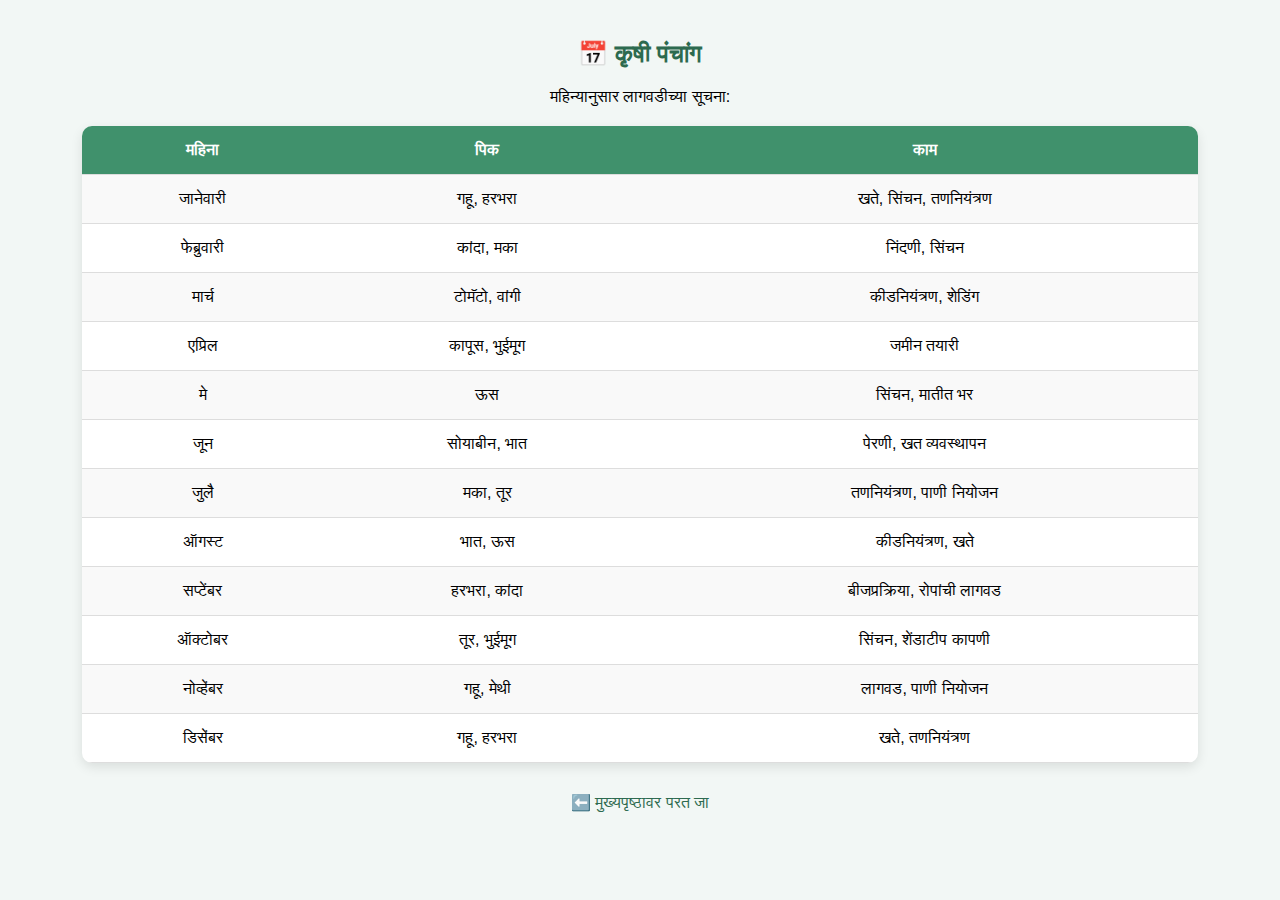
<file: agri-calendar.html>
<!DOCTYPE html>
<html lang="mr">
<head>
  <meta charset="UTF-8">
  <title>Agri Calendar</title>
  <link rel="stylesheet" href="css/style.css">
  <style>
    body {
      font-family: 'Segoe UI', sans-serif;
      background-color: #f2f7f5;
      padding: 20px;
      margin: 0;
    }

    h2 {
      text-align: center;
      color: #2d6a4f;
    }

    p {
      text-align: center;
      margin-bottom: 20px;
    }

    table {
      width: 90%;
      margin: 0 auto 30px auto;
      border-collapse: collapse;
      background-color: #ffffff;
      box-shadow: 0 4px 12px rgba(0, 0, 0, 0.1);
      border-radius: 10px;
      overflow: hidden;
    }

    th, td {
      padding: 15px;
      text-align: center;
      border-bottom: 1px solid #ddd;
    }

    th {
      background-color: #40916c;
      color: white;
    }

    tr:nth-child(even) {
      background-color: #f9f9f9;
    }

    tr:hover {
      background-color: #e6f4ea;
    }

    a {
      display: block;
      text-align: center;
      color: #2d6a4f;
      text-decoration: none;
      margin-top: 20px;
    }

    a:hover {
      text-decoration: underline;
    }
  </style>
</head>
<body>
  <h2>📅 कृषी पंचांग</h2>
  <p>महिन्यानुसार लागवडीच्या सूचना:</p>

  <table>
    <tr>
      <th>महिना</th>
      <th>पिक</th>
      <th>काम</th>
    </tr>
   <tr><td>जानेवारी</td><td>गहू, हरभरा</td><td>खते, सिंचन, तणनियंत्रण</td></tr>
    <tr><td>फेब्रुवारी</td><td>कांदा, मका</td><td>निंदणी, सिंचन</td></tr>
    <tr><td>मार्च</td><td>टोमॅटो, वांगी</td><td>कीडनियंत्रण, शेडिंग</td></tr>
    <tr><td>एप्रिल</td><td>कापूस, भुईमूग</td><td>जमीन तयारी</td></tr>
    <tr><td>मे</td><td>ऊस</td><td>सिंचन, मातीत भर</td></tr>
    <tr><td>जून</td><td>सोयाबीन, भात</td><td>पेरणी, खत व्यवस्थापन</td></tr>
    <tr><td>जुलै</td><td>मका, तूर</td><td>तणनियंत्रण, पाणी नियोजन</td></tr>
    <tr><td>ऑगस्ट</td><td>भात, ऊस</td><td>कीडनियंत्रण, खते</td></tr>
    <tr><td>सप्टेंबर</td><td>हरभरा, कांदा</td><td>बीजप्रक्रिया, रोपांची लागवड</td></tr>
    <tr><td>ऑक्टोबर</td><td>तूर, भुईमूग</td><td>सिंचन, शेंडाटीप कापणी</td></tr>
    <tr><td>नोव्हेंबर</td><td>गहू, मेथी</td><td>लागवड, पाणी नियोजन</td></tr>
    <tr><td>डिसेंबर</td><td>गहू, हरभरा</td><td>खते, तणनियंत्रण</td></tr>
  
  </table>

  <a href="index.html">⬅️ मुख्यपृष्ठावर परत जा</a>
</body>
</html>
</file>
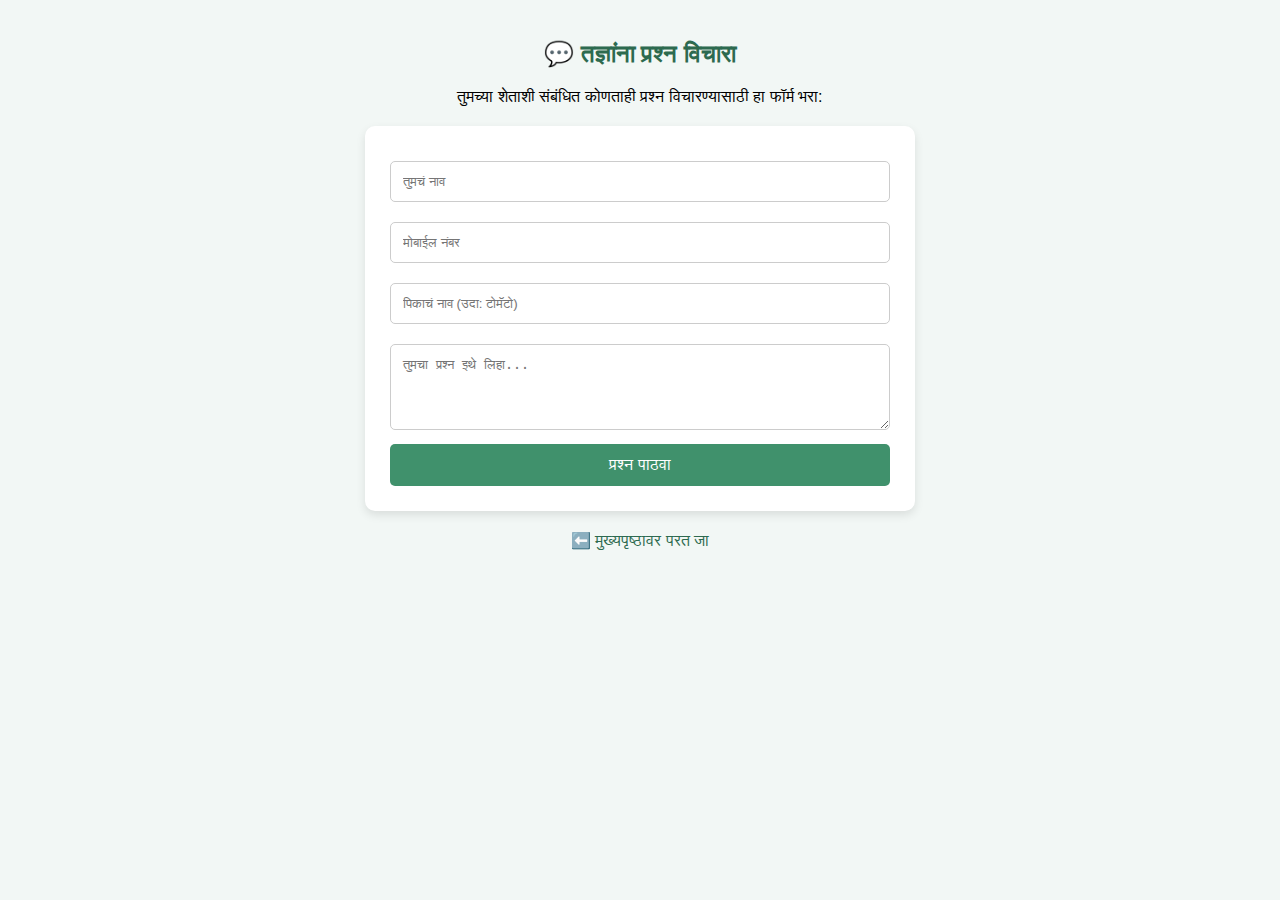
<file: ask-expert.html>
<!DOCTYPE html>
<html>
<head>
  <title>Ask an Expert</title>
  <link rel="stylesheet" href="css/style.css">
  <style>
    body {
      font-family: 'Segoe UI', sans-serif;
      background-color: #f2f7f5;
      padding: 20px;
      margin: 0;
    }

    h2 {
      color: #2d6a4f;
      text-align: center;
    }

    p {
      text-align: center;
      margin-bottom: 20px;
    }

    form {
      max-width: 500px;
      margin: 0 auto;
      background-color: #ffffff;
      padding: 25px;
      border-radius: 10px;
      box-shadow: 0 4px 10px rgba(0,0,0,0.1);
    }

    input, textarea {
      width: 100%;
      padding: 12px;
      margin: 10px 0;
      border: 1px solid #cccccc;
      border-radius: 5px;
      box-sizing: border-box;
    }

    button {
      background-color: #40916c;
      color: white;
      padding: 12px;
      width: 100%;
      border: none;
      border-radius: 5px;
      font-size: 16px;
      cursor: pointer;
    }

    button:hover {
      background-color: #2d6a4f;
    }

    a {
      display: block;
      margin-top: 20px;
      text-align: center;
      color: #2d6a4f;
      text-decoration: none;
    }

    a:hover {
      text-decoration: underline;
    }
  </style>
</head>
<body>
  <h2>💬 तज्ञांना प्रश्न विचारा</h2>
  <p>तुमच्या शेताशी संबंधित कोणताही प्रश्न विचारण्यासाठी हा फॉर्म भरा:</p>

  <form>
    <input type="text" placeholder="तुमचं नाव" required>
    <input type="text" placeholder="मोबाईल नंबर" required>
    <input type="text" placeholder="पिकाचं नाव (उदा: टोमॅटो)" required>
    <textarea placeholder="तुमचा प्रश्न इथे लिहा..." rows="4" required></textarea>
    <button type="submit">प्रश्न पाठवा</button>
  </form>

  <a href="index.html">⬅️ मुख्यपृष्ठावर परत जा</a>
</body>
</html>
</file>
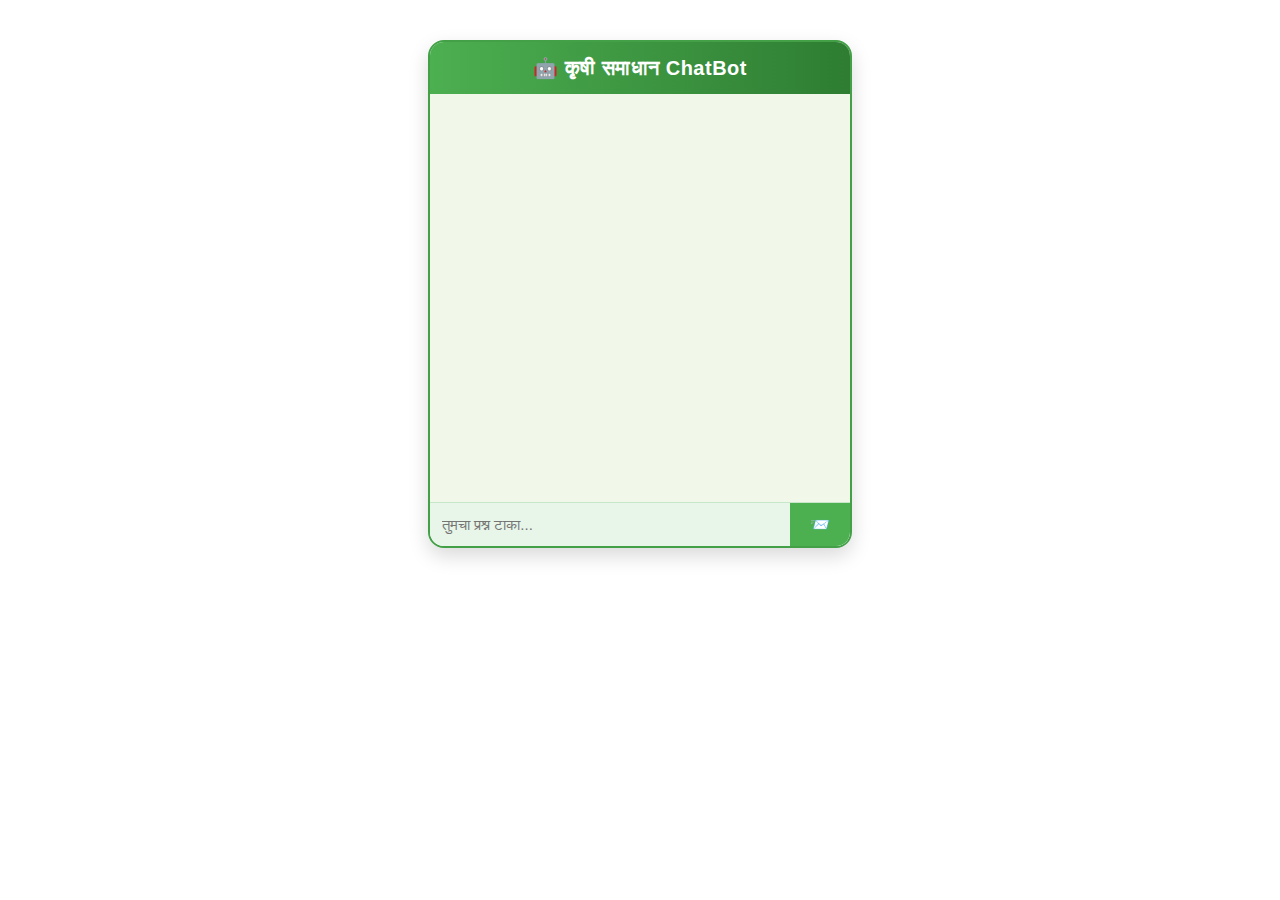
<file: chatbot.html>
<!DOCTYPE html>
<html lang="mr">
<head>
  <meta charset="UTF-8">
  <title>Krishi Samadhan ChatBot</title>
  <link rel="stylesheet" href="css/style.css">
  <style>
    .chatbot-container {
  max-width: 420px;
  margin: 40px auto;
  border: 2px solid #43a047;
  border-radius: 16px;
  overflow: hidden;
  font-family: 'Segoe UI', sans-serif;
  box-shadow: 0 8px 20px rgba(0, 0, 0, 0.15);
  background: #ffffff;
  transition: all 0.3s ease;
}

.chat-header {
  background: linear-gradient(90deg, #4CAF50, #2e7d32);
  color: white;
  padding: 14px 20px;
  text-align: center;
  font-weight: 600;
  font-size: 20px;
  letter-spacing: 0.5px;
}

.chat-window {
  height: 380px;
  padding: 14px;
  background: #f1f8e9;
  overflow-y: auto;
  font-size: 15px;
  line-height: 1.5;
  color: #333;
}

.chat-input {
  display: flex;
  border-top: 1px solid #c8e6c9;
  background: #e8f5e9;
}

.chat-input input {
  flex: 1;
  padding: 12px;
  border: none;
  font-size: 15px;
  border-radius: 0;
  background: transparent;
  outline: none;
}

.chat-input button {
  padding: 12px 20px;
  border: none;
  background: #4CAF50;
  color: white;
  font-size: 16px;
  cursor: pointer;
  transition: background 0.3s ease;
}

.chat-input button:hover {
  background: #388e3c;
}


  </style>
</head>
<body>

  <div class="chatbot-container">
    <div class="chat-header">🤖 कृषी समाधान ChatBot</div>
    <div class="chat-window" id="chat-window"></div>
    <div class="chat-input">
      <input type="text" id="user-input" placeholder="तुमचा प्रश्न टाका...">
      <button onclick="sendMessage()">📨</button>
    </div>
  </div>

  <script>
    let faqData = [];

    async function loadData() {
      try {
        const res = await fetch("data/faq.json");
        faqData = await res.json();
      } catch (err) {
        console.error("डेटा लोड करण्यात त्रुटी:", err);
      }
    }

    function sendMessage() {
      const input = document.getElementById("user-input");
      const msg = input.value.trim();
      if (msg === "hii") return;

      appendMessage("🧑‍🌾 तुम्ही:", msg);
      input.value = "";

      let reply = "🙏 माफ करा, मला माहिती नाही.";

      for (let item of faqData) {
        if (msg.includes(item.question)) {
          reply = item.answer;
          break;
        }
      }

      setTimeout(() => appendMessage("🤖 बॉट:", reply), 500);
    }

    function appendMessage(sender, text) {
      const chatWindow = document.getElementById("chat-window");
      chatWindow.innerHTML += `<p><strong>${sender}</strong> ${text}</p>`;
      chatWindow.scrollTop = chatWindow.scrollHeight;
    }

    loadData();
  </script>

</body>
</html>
</file>
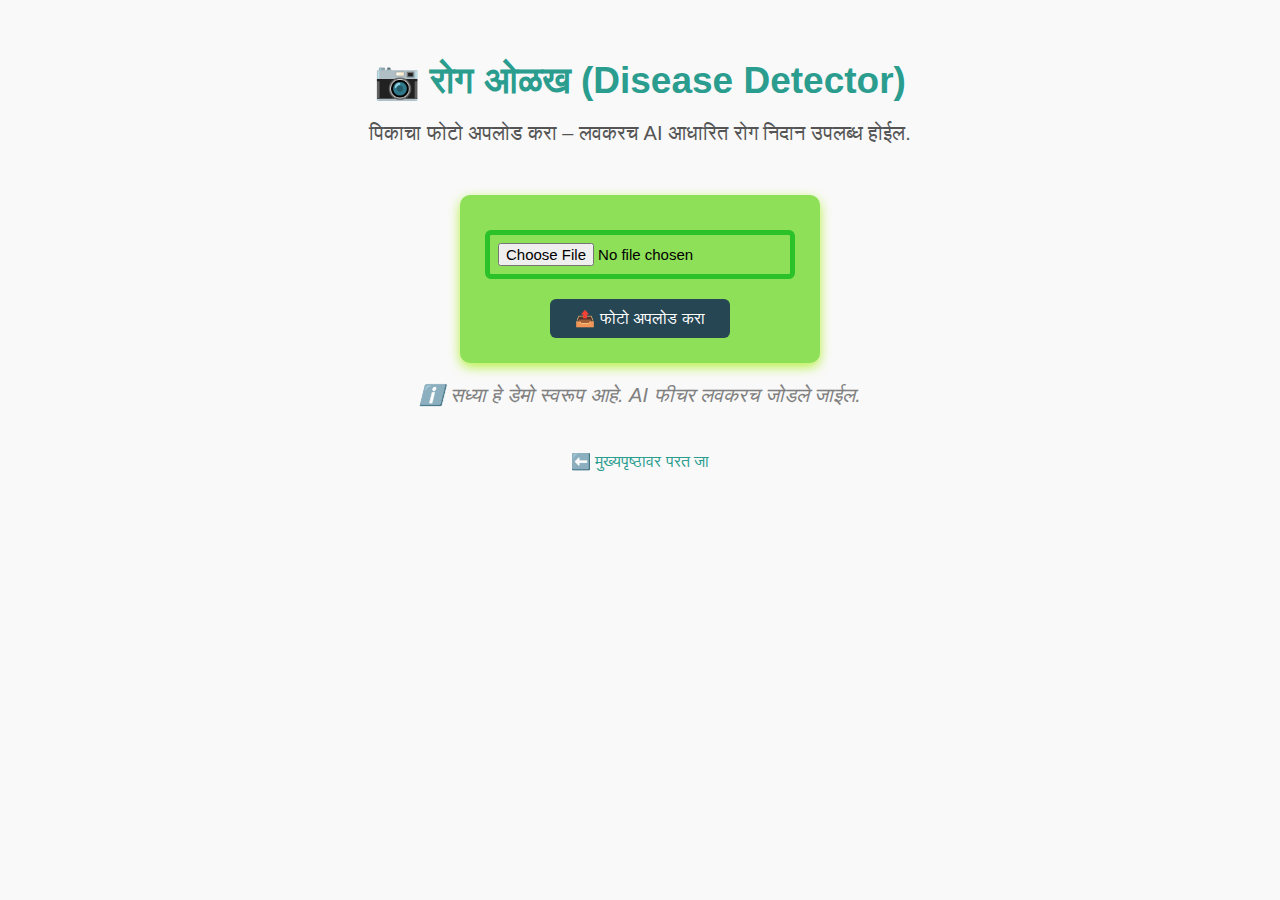
<file: disease-detector.html>
<!DOCTYPE html>
<html lang="mr">
<head>
  <meta charset="UTF-8">
  <title>Disease Detector</title>
  <link rel="stylesheet" href="css/style.css">
  <style>
    body {
      font-family: 'Segoe UI', sans-serif;
      background-color: #f9f9f9;
      padding: 20px;
      text-align: center;
    }

    h2 {
      color: #2a9d8f;
      font-size: 37px;
      margin-bottom: 10px;
    }

    p {
      color: #555;
      font-size: 20px;
    }

    form {
      margin-top: 30px;
      background-color: #8ee058;
      padding: 25px;
      display: inline-block;
      border-radius: 10px;
      box-shadow: 0 4px 12px rgb(183, 241, 67);
    }

    input[type="file"] {
      padding: 8px;
      font-size: 15px;
      border-radius: 6px;
      border: 5px solid #2bc128;
      margin-top: 10px;
    }

    button {
      margin-top: 20px;
      padding: 10px 25px;
      font-size: 16px;
      color: white;
      background-color: #264653;
      border: none;
      border-radius: 6px;
      cursor: pointer;
      transition: background-color 0.3s ease;
    }

    button:hover {
      background-color: #1d3557;
    }

    .note {
      color: gray;
      margin-top: 20px;
      font-style: italic;
    }

    a {
      display: inline-block;
      margin-top: 25px;
      text-decoration: none;
      color: #2a9d8f;
    }

    a:hover {
      text-decoration: underline;
    }
  </style>
</head>
<body>
  <h2>📷 रोग ओळख (Disease Detector)</h2>
  <p>पिकाचा फोटो अपलोड करा – लवकरच AI आधारित रोग निदान उपलब्ध होईल.</p>

  <form>
    <input type="file" accept="image/*"><br>
    <button type="submit">📤 फोटो अपलोड करा</button>
  </form>

  <p class="note">ℹ️ सध्या हे डेमो स्वरूप आहे. AI फीचर लवकरच जोडले जाईल.</p>

  <a href="index.html">⬅️ मुख्यपृष्ठावर परत जा</a>
</body>
</html>
</file>
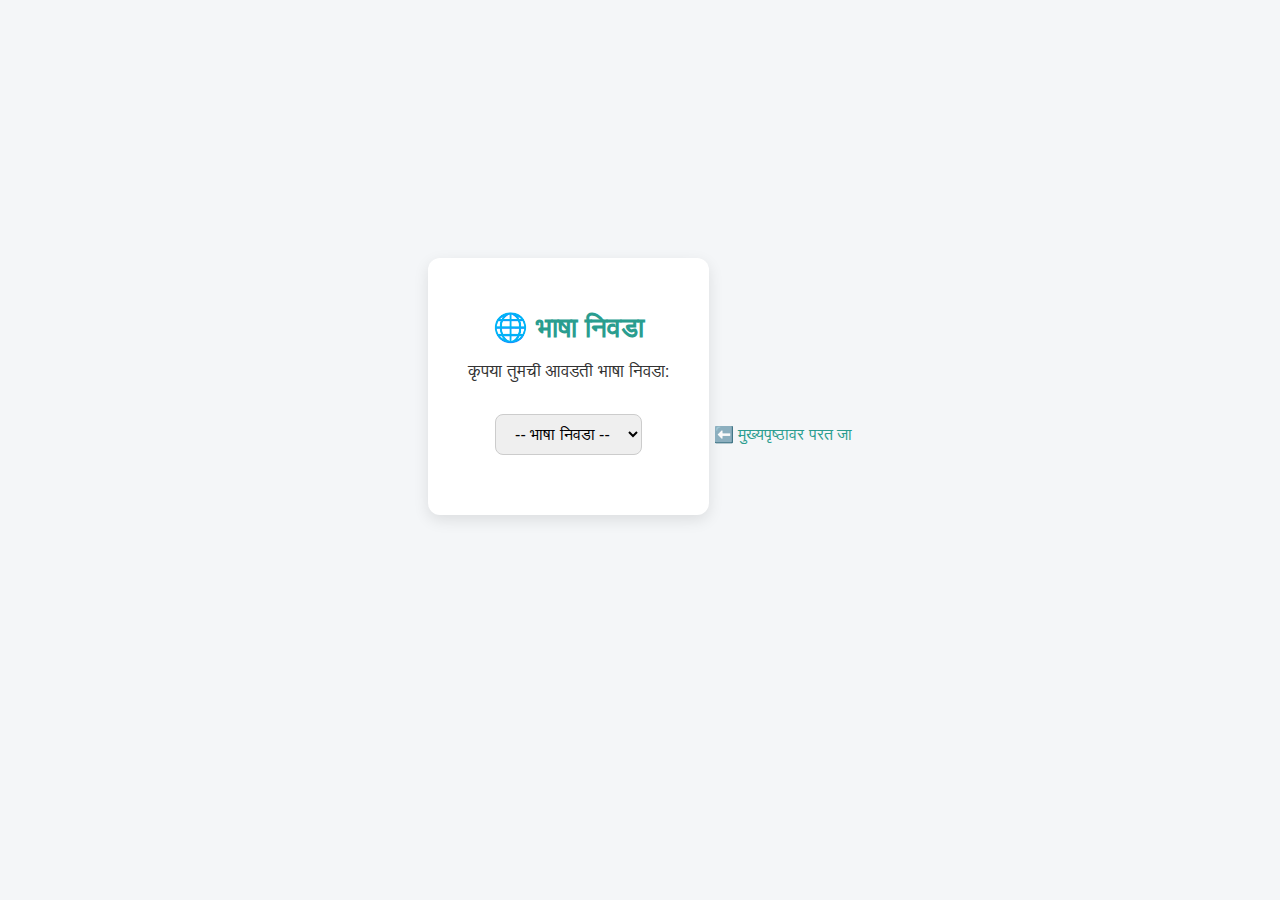
<file: language-switch.html>
<!DOCTYPE html>
<html lang="mr">
<head>
  <meta charset="UTF-8">
  <title>Language Switch</title>
  <link rel="stylesheet" href="css/style.css">
  <style>
    body {
      font-family: 'Segoe UI', sans-serif;
      background-color: #f4f6f8;
      padding: 250px;
      text-align: center;
    }

    h2 {
      color: #2a9d8f;
      font-size: 28px;
      margin-bottom: 10px;
    }

    p {
      font-size: 17px;
      color: #333;
    }

    select {
      padding: 10px 15px;
      font-size: 16px;
      border: 1px solid #ccc;
      border-radius: 8px;
      margin-top: 15px;
      cursor: pointer;
    }

    #lang-msg {
      margin-top: 30px;
      font-size: 16px;
      color: #555;
    }

    a {
      display: inline-block;
      margin-top: 30px;
      text-decoration: none;
      color: #2a9d8f;
      font-size: 16px;
    }


    .lang-box {
      background: white;
      display: inline-block;
      padding: 30px 40px;
      border-radius: 12px;
      box-shadow: 0 5px 15px rgba(0,0,0,0.1);
    }
     
    a:hover {
      text-decoration: underline;
    }
  </style>
</head>
<body>
  <div class="lang-box">
    <h2>🌐 भाषा निवडा</h2>
    <p>कृपया तुमची आवडती भाषा निवडा:</p>

    <select onchange="changeLang(this.value)">
      <option value="">-- भाषा निवडा --</option>
      <option value="marathi">मराठी</option>
      <option value="english">English</option>
    </select>

    <p id="lang-msg"></p>
  </div>

  <a href="index.html">⬅️ मुख्यपृष्ठावर परत जा</a>

  <script>
    function changeLang(lang) {
      let msg = lang === "marathi" 
        ? "✅ भाषा मराठी निवडली आहे. संपूर्ण UI लवकरच मराठीत उपलब्ध होईल." 
        : lang === "english"
          ? "✅ English selected. Full UI will be available soon."
          : "";
      document.getElementById("lang-msg").innerText = msg;
    }
  </script>
</body>
</html>
</file>
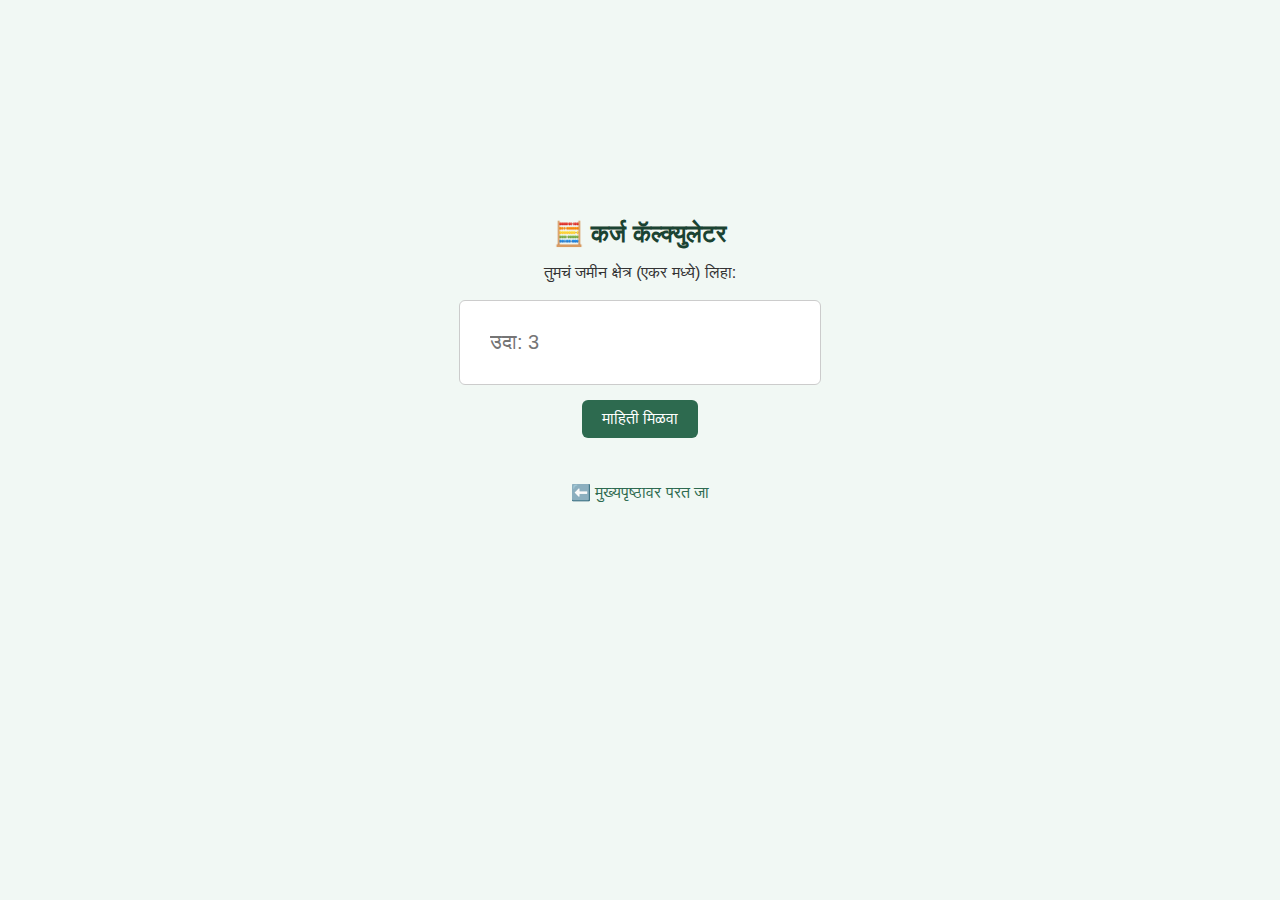
<file: loan-calculator.html>
<!DOCTYPE html>
<html lang="mr">
<head>
  <meta charset="UTF-8">
  <title>Loan Calculator</title>
  <link rel="stylesheet" href="css/style.css">
  <style>
    body {
      font-family: 'Segoe UI', sans-serif;
      background-color: #f1f8f4;
      padding: 200px;
      text-align: center;
      margin: 0;
    }

    h2 {
      color: #1b4332;
      margin-bottom: 10px;
    }

    p {
      font-size: 16px;
      color: #333;
    }

    input[type="number"] {
      padding: 30px;
      font-size: 20px;
      width: 300px;
      border: 1px solid #ccc;
      border-radius: 6px;
      margin-top: 2px;
    }

    button {
      padding: 10px 20px;
      font-size: 16px;
      background-color: #2d6a4f;
      color: white;
      border: none;
      border-radius: 6px;
      margin-top: 15px;
      cursor: pointer;
      transition: background-color 0.3s ease;
    }

    button:hover {
      background-color: #1b4332;
    }

    #result {
      font-size: 18px;
      color: #064420;
      margin-top: 20px;
    }

    a {
      display: inline-block;
      margin-top: 25px;
      text-decoration: none;
      color: #2d6a4f;
    }

    a:hover {
      text-decoration: underline;
    }
  </style>

  <script>
    function calculateLoan() {
      let land = parseFloat(document.getElementById("land").value);
      if (isNaN(land) || land <= 0) {
        document.getElementById("result").innerText = "कृपया वैध जमीन क्षेत्र प्रविष्ट करा.";
        return;
      }
      let amount = land * 15000; // ₹15,000 per acre estimate
      document.getElementById("result").innerText = "अंदाजित कर्ज: ₹" + amount.toLocaleString('en-IN');
    }
  </script>
</head>
<body>
  <h2>🧮 कर्ज कॅल्क्युलेटर</h2>
  <p>तुमचं जमीन क्षेत्र (एकर मध्ये) लिहा:</p>
  <input type="number" id="land" placeholder="उदा: 3">
  <br>
  <button onclick="calculateLoan()">माहिती मिळवा</button>
  <p id="result"></p>

  <a href="index.html">⬅️ मुख्यपृष्ठावर परत जा</a>
</body>
</html>
</file>
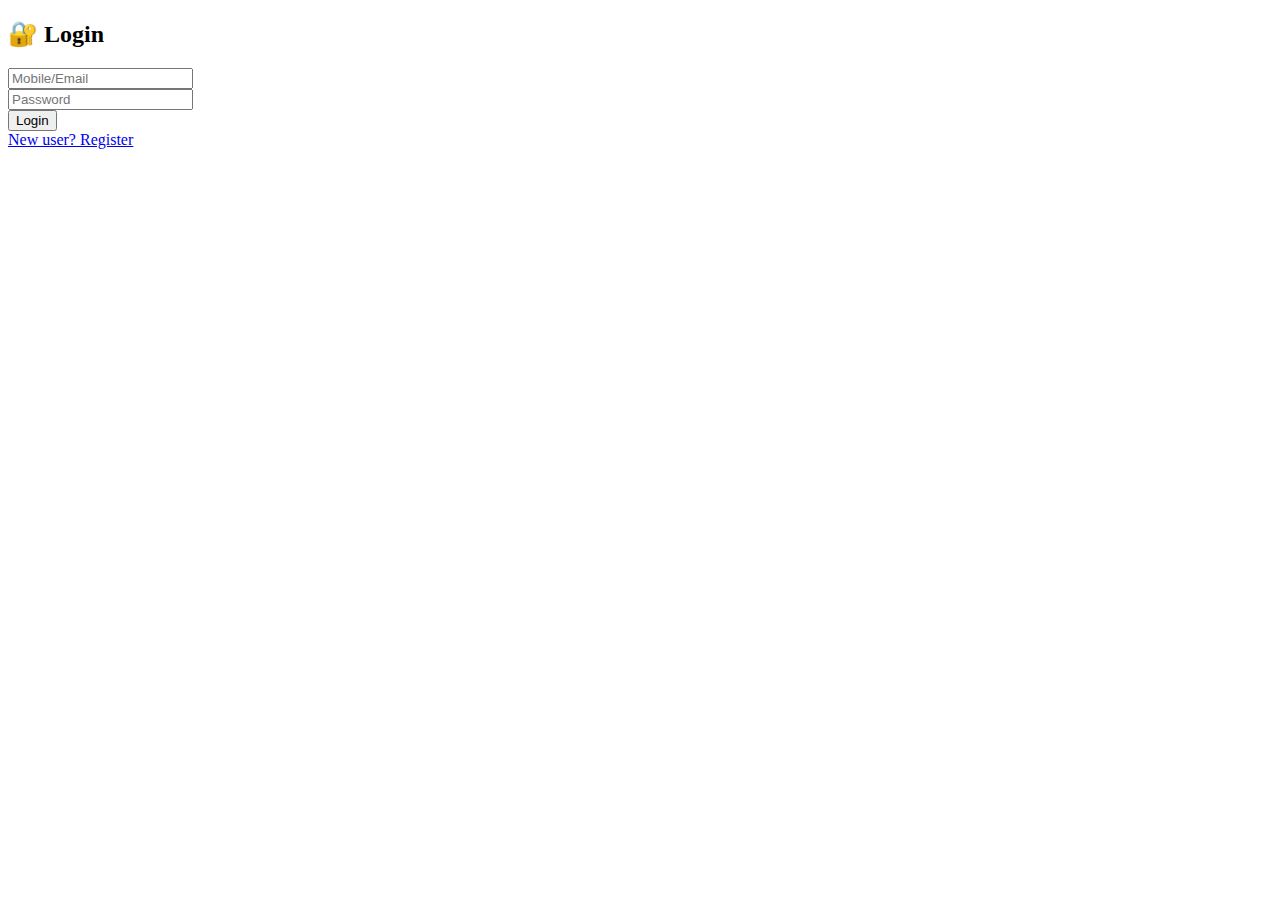
<file: login.html>
<!DOCTYPE html>
<html>
<head><title>Login</title><link rel="stylesheet" href="css/style.css"></head>
<body>
<h2>🔐 Login</h2>
<form>
  <input type="text" placeholder="Mobile/Email"><br>
  <input type="password" placeholder="Password"><br>
  <button type="submit">Login</button>
</form>
<a href="register.html">New user? Register</a>
</body>
</html>
</file>
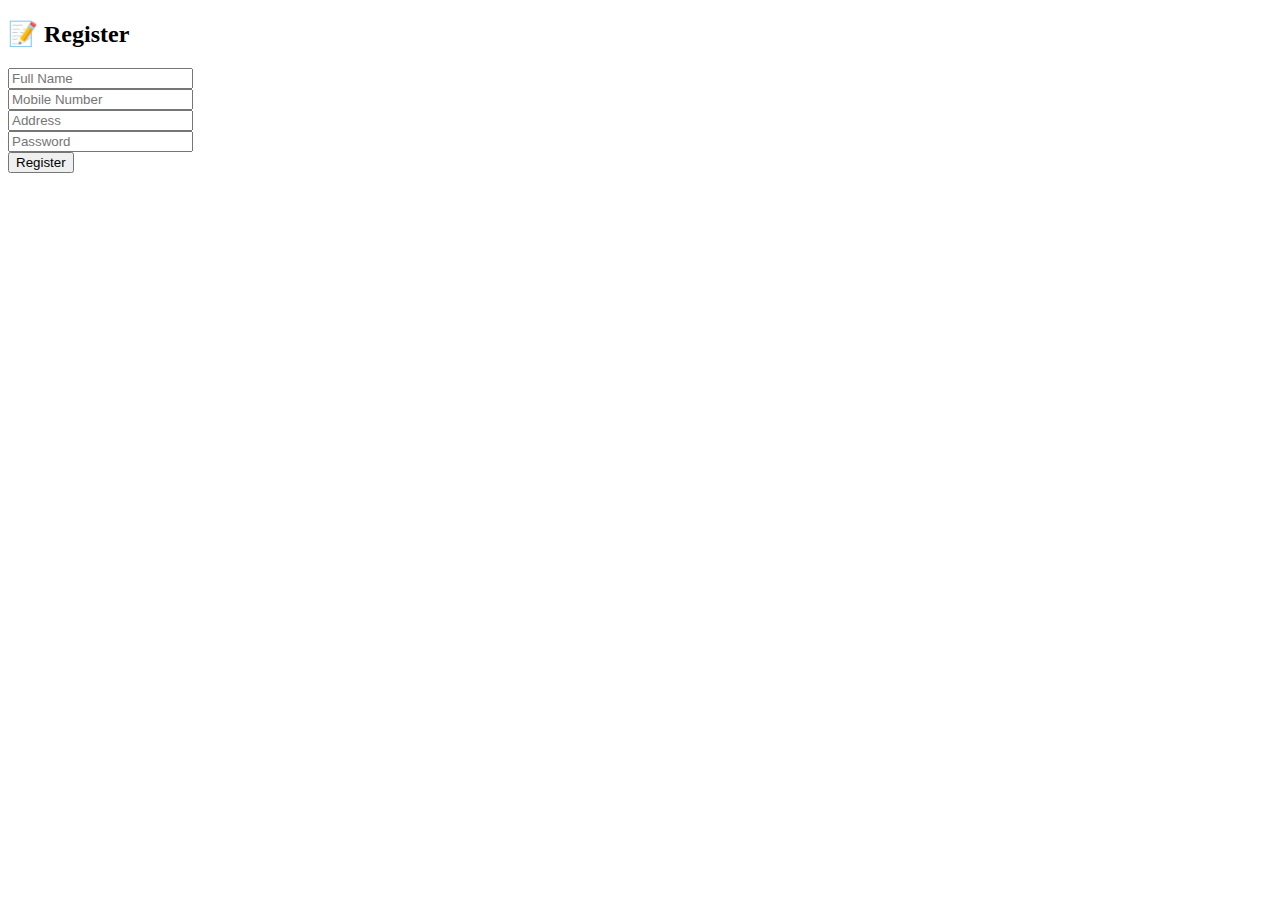
<file: register.html>
<!DOCTYPE html>
<html>
<head><title>Register</title><link rel="stylesheet" href="css/style.css"></head>
<body>
<h2>📝 Register</h2>
<form>
  <input type="text" placeholder="Full Name"><br>
  <input type="text" placeholder="Mobile Number"><br>
  <input type="text" placeholder="Address"><br>
  <input type="password" placeholder="Password"><br>
  <button type="submit">Register</button>
</form>
</body>
</html>
</file>
<file: css/style.css>
/* General body styles */
/*body {
  font-family: 'Segoe UI', sans-serif;
  margin: 0;
  padding: ;
  background: url('../images/farm-bg.jpg') no-repeat center center fixed;
  background-size: cover;
  color: #333;
}

/* Sidebar Styles */
.sidebar {
  height: 100%;
  width: 250px;
  position: fixed;
  top: 0;
  left: 0;
  background: linear-gradient(180deg, #e9b425, #2E7D32);
  padding-top: 25px;
  transition: 0.3s;
  box-shadow: 2px 0px 8px rgba(224, 251, 25, 0.895);
  z-index: 10;
}

.sidebar-header {
  padding: 15px;
  color: rgb(148, 145, 145);
  font-size: 26px;
  text-align: center;
  background-color: #1B5E20;
  font-weight: bold;
  letter-spacing: 1px;
}

.sidebar ul {
  list-style-type: none;
  padding: 10;
}

.sidebar ul li {
  padding: 10px 1px;
}

.sidebar ul li a {
  color: rgb(204, 213, 204);
  text-decoration: none;
  font-size: 18px;
  display: flex;
  align-items: center;
  gap: 10px;
}

.sidebar ul li a:hover {
  background-color: rgb(97, 214, 39);
  border-radius: 10px;
}

/* Add farm/plant icons via emojis or fontawesome */
.sidebar ul li a::before {
  content: '🌿';
  font-size: 25px;
}

/* Main content styles */
.main-content {
  margin-left: 241px;
  padding: 20px;
  background: 
    linear-gradient(rgba(233, 168, 168, 0.605), rgba(26, 4, 4, 0.586)),
    url('../images/farm-bg.jpg') no-repeat center center;
  background-size: cover;
  min-height: 100vh;
}


.dashboard {
  display: flex;
  flex-wrap: wrap;
  gap: 20px;
  margin-top: 20px;
}

.card {
  background: url('images/plant-card-bg.JPG') no-repeat center;
  background-size: cover;
  padding: 20px;
  border-radius: 12px;
  box-shadow: 0 4px 12px rgba(239, 239, 43, 0.981);
  width: 20%;
  color: rgb(0, 0, 0);
  position: relative;
  overflow: hidden;
  backdrop-filter: blur(3px);
}

.card::before {
  content: '';
  position: absolute;
  background: rgba(0, 100, 0, 0.4);
  top: 0; left: 0; right: 0; bottom: 0;
  z-index: 0;
}

.card h3,
.card a {
  position: relative;
  z-index: 2;
}

.card h3 {
  font-size: 22px;
  margin-bottom: 10px;
}

.card a {
  display: inline-block;
  margin-top: 10px;
  text-decoration: none;
  background-color: #43a745a6;
  padding: 10px 15px;
  color: #a9fb83;
  border-radius: 6px;
  font-weight: bold;
  transition: background 0.3s ease;
}

.card a:hover {
  background-color: #3c8233;
}

.menu-toggle {
  display: none;
  font-size: 30px;
  color: rgb(16, 1, 1);
  cursor: pointer;
  padding: 10px 15px;
}

@media (max-width: 768px) {
  .menu-toggle {
    display: block;
  }

  .sidebar {
    width: 0;
    overflow: hidden;
  }

  .sidebar.open {
    width: 200px;
    transition: 0.3s;
  }

  .main-content {
    margin-left: 0;
  }

  .main-content.shifted {
    margin-left: 200px;
    transition: 0.3s;
  }
}


/* Footer Styles */
footer {
  background-color: #8fb530;
  color: white;
  text-align: center;
  padding: 12px;
  position: fixed;
  width: 100%;
  bottom: 0;
  font-weight: 500;
}

/* Weather box styling */
#weather-box {
  background: linear-gradient(135deg, #104e74, #e8f5e9);
  padding: 20px;
  border-radius: 10px;
  box-shadow: inset 0 0 10px rgba(0, 100, 0, 0.1);
  font-weight: bold;
}

/* ChatBot Styles */
.chatbot-container {
  max-width: 400px;
  margin: 40px auto;
  border: 2px solid #328536;
  border-radius: 12px;
  overflow: hidden;
  font-family: 'Arial';
  box-shadow: 0 4px 12px rgba(0, 0, 0, 0.15);
  background-color: white;
}

.chat-header {
  background-color: #4b8c4e;
  color: white;
  padding: 14px;
  text-align: center;
  font-weight: bold;
  font-size: 20px;
}

.chat-window {
  height: 350px;
  padding: 10px;
  background: #efd61952;
  overflow-y: auto;
  font-size: 15px;
}

.chat-input {
  display: flex;
  border-top: 1px solid #62db57;
  background: #dcc37b60;
}

.chat-input input {
  flex: 1;
  padding: 12px;
  border: none;
  font-size: 15px;
}

.chat-input button {
  padding: 12px 18px;
  border: none;
  background: #2c7c30;
  color: white;
  font-size: 16px;
  cursor: pointer;
}

.chat-input button:hover {
  background-color: #060e06;
}

/* Social Icons */
.social a {
  margin: 0 10px;
  color: white;
  text-decoration: none;
  font-size: 20px;
}

.social a:hover {
  color: #459247;
}

/* Responsive */
@media (max-width: 768px) {
  .sidebar {
    width: 200px;
  }

  .main-content {
    margin-left: 200px;
  }

  .dashboard {
    flex-direction: column;
  }

  .card {
    width: 100%;
  }
}
</file>
